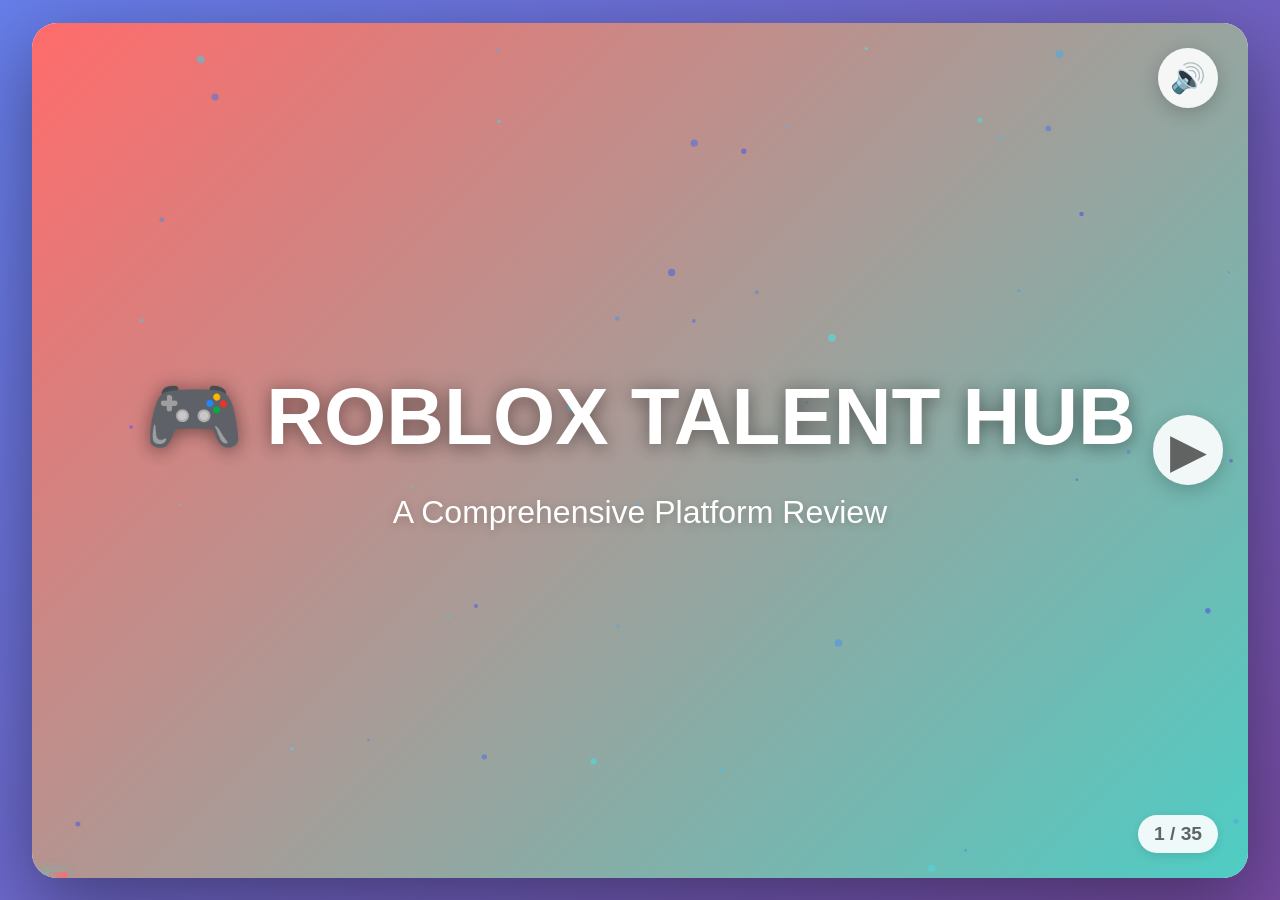
<file: roblox-talent-hub-review.html>
<!DOCTYPE html>
<html lang="en">
<head>
    <meta charset="UTF-8">
    <meta name="viewport" content="width=device-width, initial-scale=1.0">
    <title>Roblox Talent Hub Review - Animated</title>
    <style>
        * {
            margin: 0;
            padding: 0;
            box-sizing: border-box;
        }

        body {
            font-family: 'Arial', 'Segoe UI', sans-serif;
            background: linear-gradient(135deg, #667eea 0%, #764ba2 100%);
            overflow: hidden;
            height: 100vh;
            display: flex;
            justify-content: center;
            align-items: center;
        }

        .container {
            width: 95%;
            max-width: 1400px;
            height: 95vh;
            background: white;
            border-radius: 25px;
            box-shadow: 0 25px 80px rgba(0,0,0,0.4);
            position: relative;
            overflow: hidden;
        }

        .scene {
            position: absolute;
            width: 100%;
            height: 100%;
            display: flex;
            flex-direction: column;
            justify-content: center;
            align-items: center;
            padding: 60px;
            opacity: 0;
            transform: translateX(100%);
            transition: all 0.7s cubic-bezier(0.68, -0.55, 0.265, 1.55);
        }

        .scene.active {
            opacity: 1;
            transform: translateX(0);
            transition: all 0.7s cubic-bezier(0.68, -0.55, 0.265, 1.55);
        }

        .scene.exit-left {
            opacity: 0;
            transform: translateX(-100%) scale(0.8);
            transition: all 0.5s ease-in;
        }

        /* Particle system */
        .particles {
            position: absolute;
            width: 100%;
            height: 100%;
            pointer-events: none;
            overflow: hidden;
        }

        .particle {
            position: absolute;
            border-radius: 50%;
            animation: float 4s infinite ease-in-out;
        }

        @keyframes float {
            0%, 100% { transform: translateY(0) translateX(0) scale(1); opacity: 0.7; }
            50% { transform: translateY(-30px) translateX(20px) scale(1.2); opacity: 1; }
        }

        /* Intro Scene */
        .intro-scene {
            background: linear-gradient(135deg, #FF6B6B 0%, #4ECDC4 100%);
            overflow: hidden;
        }

        .logo {
            font-size: 5rem;
            font-weight: bold;
            color: white;
            text-shadow: 0 0 20px rgba(0,0,0,0.3), 0 5px 15px rgba(0,0,0,0.2);
            animation: logoEntry 1.5s cubic-bezier(0.68, -0.55, 0.265, 1.55);
            position: relative;
            z-index: 2;
        }

        @keyframes logoEntry {
            0% {
                transform: scale(0) rotate(-360deg);
                opacity: 0;
                filter: blur(30px);
            }
            60% {
                transform: scale(1.2) rotate(10deg);
            }
            100% {
                transform: scale(1) rotate(0deg);
                opacity: 1;
                filter: blur(0);
            }
        }

        .subtitle {
            font-size: 2rem;
            color: white;
            margin-top: 30px;
            animation: subtitleEntry 1s ease 0.5s both;
            text-shadow: 0 2px 10px rgba(0,0,0,0.2);
        }

        @keyframes subtitleEntry {
            0% {
                opacity: 0;
                transform: translateY(50px) scale(0.8);
                filter: blur(10px);
            }
            100% {
                opacity: 1;
                transform: translateY(0) scale(1);
                filter: blur(0);
            }
        }

        /* Bad Qualities Intro */
        .bad-qualities-intro {
            background: #000;
            position: relative;
            overflow: hidden;
        }

        .bad-text {
            font-size: 7rem;
            font-weight: 900;
            color: #ff0000;
            text-transform: uppercase;
            animation: badExplosion 1s cubic-bezier(0.68, -0.55, 0.265, 1.55);
            text-shadow:
                0 0 20px #ff0000,
                0 0 40px #ff0000,
                0 0 60px #ff0000,
                0 0 80px #ff0000,
                0 0 100px #ff0000;
            position: relative;
            z-index: 2;
        }

        @keyframes badExplosion {
            0% {
                transform: scale(0) rotate(-720deg);
                opacity: 0;
                filter: blur(50px);
                text-shadow: none;
            }
            50% {
                transform: scale(1.5) rotate(10deg);
                filter: blur(20px);
            }
            70% {
                transform: scale(0.9) rotate(-5deg);
            }
            100% {
                transform: scale(1) rotate(0deg);
                opacity: 1;
                filter: blur(0);
            }
        }

        .shockwave {
            position: absolute;
            width: 50px;
            height: 50px;
            border: 3px solid #ff0000;
            border-radius: 50%;
            top: 50%;
            left: 50%;
            transform: translate(-50%, -50%);
            animation: shockwaveExpand 1s ease-out;
        }

        @keyframes shockwaveExpand {
            0% {
                width: 50px;
                height: 50px;
                opacity: 1;
            }
            100% {
                width: 1000px;
                height: 1000px;
                opacity: 0;
            }
        }

        /* Content Scenes - Now with more variety */
        .content-scene {
            justify-content: flex-start;
            padding-top: 80px;
            /* Default background in case theme class is missing */
            background: linear-gradient(135deg, #667eea 0%, #764ba2 100%);
        }

        /* Different background themes for different types of issues */
        .scene.migration-theme {
            background: linear-gradient(135deg, #ff6b6b 0%, #feca57 100%) !important;
        }

        .scene.money-theme {
            background: linear-gradient(135deg, #1dd1a1 0%, #10ac84 100%) !important;
        }

        .scene.verification-theme {
            background: linear-gradient(135deg, #48dbfb 0%, #0abde3 100%) !important;
        }

        .scene.chat-theme {
            background: linear-gradient(135deg, #a29bfe 0%, #6c5ce7 100%) !important;
        }

        .scene.bug-theme {
            background: linear-gradient(135deg, #fd79a8 0%, #e84393 100%) !important;
        }

        .scene.search-theme {
            background: linear-gradient(135deg, #fdcb6e 0%, #e17055 100%) !important;
        }

        .scene.portfolio-theme {
            background: linear-gradient(135deg, #74b9ff 0%, #0984e3 100%) !important;
        }

        .scene.notification-theme {
            background: linear-gradient(135deg, #fab1a0 0%, #ff7675 100%) !important;
        }

        .scene.ui-theme {
            background: linear-gradient(135deg, #dfe6e9 0%, #b2bec3 100%) !important;
        }

        /* Better text contrast for UI theme */
        .scene.ui-theme .point-title,
        .scene.ui-theme .point-content,
        .scene.ui-theme .point-number {
            color: #2d3436;
        }

        .scene.ui-theme .point-content {
            background: rgba(255,255,255,0.4);
        }

        .point-number {
            position: absolute;
            top: 25px;
            left: 30px;
            font-size: 1.5rem;
            color: rgba(255,255,255,0.9);
            font-weight: bold;
            animation: numberPop 0.5s cubic-bezier(0.68, -0.55, 0.265, 1.55) 0.2s both;
            text-shadow: 0 2px 5px rgba(0,0,0,0.3);
        }

        @keyframes numberPop {
            0% {
                transform: scale(0) rotate(-180deg);
                opacity: 0;
            }
            100% {
                transform: scale(1) rotate(0deg);
                opacity: 1;
            }
        }

        .point-title {
            font-size: 2.8rem;
            color: white;
            margin-bottom: 40px;
            text-align: center;
            animation: titleSlide 0.8s cubic-bezier(0.68, -0.55, 0.265, 1.55);
            font-weight: bold;
            text-shadow: 0 3px 10px rgba(0,0,0,0.3);
            max-width: 90%;
        }

        @keyframes titleSlide {
            0% {
                opacity: 0;
                transform: translateY(-60px) scale(0.8);
                filter: blur(10px);
            }
            100% {
                opacity: 1;
                transform: translateY(0) scale(1);
                filter: blur(0);
            }
        }

        .point-content {
            font-size: 1.3rem;
            color: white;
            line-height: 2;
            max-width: 1000px;
            text-align: center;
            animation: contentFade 1s ease 0.4s both;
            text-shadow: 0 2px 8px rgba(0,0,0,0.2);
            background: rgba(0,0,0,0.15);
            padding: 30px 40px;
            border-radius: 20px;
            backdrop-filter: blur(10px);
        }

        @keyframes contentFade {
            0% {
                opacity: 0;
                transform: translateY(40px);
                filter: blur(5px);
            }
            100% {
                opacity: 1;
                transform: translateY(0);
                filter: blur(0);
            }
        }

        /* Animated Icons */
        .animated-icon {
            font-size: 6rem;
            margin-bottom: 30px;
            animation: iconSpin 1s cubic-bezier(0.68, -0.55, 0.265, 1.55);
            filter: drop-shadow(0 5px 15px rgba(0,0,0,0.3));
            position: relative;
            z-index: 2;
        }

        @keyframes iconSpin {
            0% {
                transform: scale(0) rotate(-360deg);
                opacity: 0;
                filter: blur(20px) drop-shadow(0 5px 15px rgba(0,0,0,0.3));
            }
            70% {
                transform: scale(1.2) rotate(10deg);
            }
            100% {
                transform: scale(1) rotate(0deg);
                opacity: 1;
                filter: blur(0) drop-shadow(0 5px 15px rgba(0,0,0,0.3));
            }
        }

        .icon-pulse {
            animation: iconSpin 1s cubic-bezier(0.68, -0.55, 0.265, 1.55), iconPulse 2s ease-in-out 1s infinite;
        }

        @keyframes iconPulse {
            0%, 100% { transform: scale(1); }
            50% { transform: scale(1.15); }
        }

        /* Special animated SVG icons */
        .svg-icon {
            width: 150px;
            height: 150px;
            margin-bottom: 30px;
        }

        /* Money falling animation */
        .money-icon {
            animation: moneyFall 2s ease-in-out infinite;
        }

        @keyframes moneyFall {
            0%, 100% { transform: translateY(0) rotate(0deg); }
            50% { transform: translateY(20px) rotate(180deg); }
        }

        /* Warning shake */
        .warning-shake {
            animation: warningShake 0.5s ease 1s infinite;
        }

        @keyframes warningShake {
            0%, 100% { transform: translateX(0); }
            25% { transform: translateX(-15px) rotate(-5deg); }
            75% { transform: translateX(15px) rotate(5deg); }
        }

        /* Bug crawl */
        .bug-crawl {
            animation: bugCrawl 3s ease-in-out infinite;
        }

        @keyframes bugCrawl {
            0%, 100% { transform: translateX(0) rotate(0deg); }
            25% { transform: translateX(-30px) rotate(-15deg); }
            50% { transform: translateX(0) rotate(0deg); }
            75% { transform: translateX(30px) rotate(15deg); }
        }

        /* Chat bubble animation */
        .chat-bubble {
            animation: chatBubble 2s ease-in-out infinite;
        }

        @keyframes chatBubble {
            0%, 100% { transform: scale(1) translateY(0); }
            50% { transform: scale(1.1) translateY(-10px); }
        }

        /* Broken glass effect */
        .broken-icon {
            animation: brokenShatter 1s ease;
        }

        @keyframes brokenShatter {
            0% {
                transform: scale(1) rotate(0deg);
                filter: blur(0) brightness(1);
            }
            50% {
                transform: scale(1.2) rotate(10deg);
                filter: blur(2px) brightness(1.5);
            }
            100% {
                transform: scale(1) rotate(0deg);
                filter: blur(0) brightness(1);
            }
        }

        /* Good Qualities Scene */
        .good-qualities-scene {
            background: linear-gradient(135deg, #00b894 0%, #00cec9 100%);
        }

        .good-text {
            font-size: 5rem;
            font-weight: bold;
            color: white;
            animation: goodEntry 1s cubic-bezier(0.68, -0.55, 0.265, 1.55);
            margin-bottom: 40px;
            text-shadow: 0 3px 15px rgba(0,0,0,0.2);
        }

        @keyframes goodEntry {
            0% {
                transform: scale(0) rotate(180deg);
                opacity: 0;
            }
            70% {
                transform: scale(1.1) rotate(-5deg);
            }
            100% {
                transform: scale(1) rotate(0deg);
                opacity: 1;
            }
        }

        /* Outro Scene */
        .outro-scene {
            background: linear-gradient(135deg, #0f2027 0%, #203a43 50%, #2c5364 100%);
            position: relative;
            overflow: hidden;
        }

        .star-icon {
            font-size: 8rem;
            animation: starTwinkle 2s ease-in-out infinite;
            filter: drop-shadow(0 0 20px gold);
        }

        @keyframes starTwinkle {
            0%, 100% {
                transform: scale(1) rotate(0deg);
                filter: drop-shadow(0 0 20px gold);
            }
            50% {
                transform: scale(1.2) rotate(180deg);
                filter: drop-shadow(0 0 40px gold);
            }
        }

        .reviewer-text {
            font-size: 2.5rem;
            color: #ecf0f1;
            margin-top: 30px;
            animation: fadeIn 1s ease;
            text-shadow: 0 2px 10px rgba(0,0,0,0.5);
        }

        @keyframes fadeIn {
            from { opacity: 0; transform: translateY(30px); }
            to { opacity: 1; transform: translateY(0); }
        }

        .reviewer-name {
            font-size: 4rem;
            font-weight: bold;
            color: #f39c12;
            margin-top: 15px;
            animation: nameGlow 2s ease-in-out infinite;
        }

        @keyframes nameGlow {
            0%, 100% {
                text-shadow:
                    0 0 10px #f39c12,
                    0 0 20px #f39c12,
                    0 0 30px #f39c12;
                transform: scale(1);
            }
            50% {
                text-shadow:
                    0 0 20px #f39c12,
                    0 0 40px #f39c12,
                    0 0 60px #f39c12,
                    0 0 80px #f39c12;
                transform: scale(1.05);
            }
        }

        /* Navigation Arrows */
        .nav-arrow {
            position: absolute;
            top: 50%;
            transform: translateY(-50%);
            font-size: 3rem;
            color: rgba(0,0,0,0.6);
            background: rgba(255,255,255,0.9);
            width: 70px;
            height: 70px;
            border-radius: 50%;
            display: flex;
            justify-content: center;
            align-items: center;
            cursor: pointer;
            transition: all 0.3s cubic-bezier(0.68, -0.55, 0.265, 1.55);
            z-index: 1000;
            user-select: none;
            box-shadow: 0 5px 20px rgba(0,0,0,0.2);
        }

        .nav-arrow:hover {
            background: rgba(255,255,255,1);
            color: rgba(0,0,0,0.9);
            transform: translateY(-50%) scale(1.15);
            box-shadow: 0 8px 30px rgba(0,0,0,0.3);
        }

        .nav-arrow:active {
            transform: translateY(-50%) scale(0.95);
        }

        .nav-arrow.left {
            left: 25px;
        }

        .nav-arrow.right {
            right: 25px;
        }

        .nav-arrow.hidden {
            opacity: 0;
            pointer-events: none;
            transform: translateY(-50%) scale(0.5);
        }

        /* Progress Bar */
        .progress-bar {
            position: absolute;
            bottom: 0;
            left: 0;
            height: 6px;
            background: linear-gradient(90deg, #4ECDC4 0%, #FF6B6B 100%);
            transition: width 0.5s cubic-bezier(0.68, -0.55, 0.265, 1.55);
            z-index: 1001;
            box-shadow: 0 -2px 10px rgba(78, 205, 196, 0.5);
        }

        .scene-counter {
            position: absolute;
            bottom: 25px;
            right: 30px;
            font-size: 1.2rem;
            color: rgba(0,0,0,0.6);
            font-weight: bold;
            z-index: 1000;
            background: rgba(255,255,255,0.9);
            padding: 8px 16px;
            border-radius: 20px;
            box-shadow: 0 3px 10px rgba(0,0,0,0.1);
        }

        /* Sound Button */
        .sound-btn {
            position: absolute;
            top: 25px;
            right: 30px;
            background: rgba(255,255,255,0.9);
            border: none;
            border-radius: 50%;
            width: 60px;
            height: 60px;
            font-size: 1.8rem;
            cursor: pointer;
            transition: all 0.3s cubic-bezier(0.68, -0.55, 0.265, 1.55);
            z-index: 1001;
            box-shadow: 0 5px 20px rgba(0,0,0,0.2);
        }

        .sound-btn:hover {
            background: rgba(255,255,255,1);
            transform: scale(1.1) rotate(15deg);
            box-shadow: 0 8px 30px rgba(0,0,0,0.3);
        }

        .sound-btn:active {
            transform: scale(0.9);
        }

        /* Canvas for particles */
        canvas {
            position: absolute;
            top: 0;
            left: 0;
            pointer-events: none;
            z-index: 1;
        }

        /* Responsive */
        @media (max-width: 768px) {
            .logo { font-size: 3rem; }
            .subtitle { font-size: 1.2rem; }
            .bad-text { font-size: 4rem; }
            .point-title { font-size: 1.8rem; }
            .point-content { font-size: 1rem; padding: 20px; }
            .animated-icon { font-size: 4rem; }
            .good-text { font-size: 3rem; }
            .reviewer-name { font-size: 2.5rem; }
        }
    </style>
</head>
<body>
    <div class="container">
        <!-- Progress Bar -->
        <div class="progress-bar" id="progressBar"></div>

        <!-- Scene Counter -->
        <div class="scene-counter" id="sceneCounter">1 / 34</div>

        <!-- Sound Button -->
        <button class="sound-btn" id="soundBtn" title="Toggle Sound">🔊</button>

        <!-- Navigation Arrows -->
        <div class="nav-arrow left hidden" id="leftArrow">◀</div>
        <div class="nav-arrow right" id="rightArrow">▶</div>

        <!-- Scene 0: Intro -->
        <div class="scene active intro-scene" data-scene="0">
            <canvas id="introCanvas"></canvas>
            <div class="logo">🎮 ROBLOX TALENT HUB</div>
            <div class="subtitle">A Comprehensive Platform Review</div>
        </div>

        <!-- Scene 1: Bad Qualities Intro -->
        <div class="scene bad-qualities-intro" data-scene="1">
            <div class="shockwave"></div>
            <div class="shockwave" style="animation-delay: 0.2s;"></div>
            <div class="shockwave" style="animation-delay: 0.4s;"></div>
            <div class="bad-text">BAD QUALITIES</div>
        </div>

        <!-- Scene 2: Forced Migration -->
        <div class="scene content-scene migration-theme" data-scene="2">
            <div class="point-number">Bad Quality #1</div>
            <div class="animated-icon icon-pulse warning-shake">⚠️</div>
            <div class="point-title">Forced Migration Disaster</div>
            <div class="point-content">
                On October 1, 2021, Roblox permanently locked the DevForum collaboration section and forced developers to migrate to Talent Hub before it was ready. Many developers begged Roblox to delay the migration, but were ignored. The platform had substantial limitations and users reported ZERO job offers after migration, compared to successfully finding work through the forum.
            </div>
        </div>

        <!-- Scene 3: Low Pay -->
        <div class="scene content-scene money-theme" data-scene="3">
            <div class="point-number">Bad Quality #2</div>
            <div class="animated-icon icon-pulse money-icon">💸</div>
            <div class="point-title">Exploitative Pay Rates</div>
            <div class="point-content">
                Job postings often offer less than minimum wage. Example: "Design an entire high-poly map for R$300" - that's just $3 USD! People confuse Robux with real money: 4,000 Robux might sound generous, but it's only $4. It's borderline illegal exploitation of developers.
            </div>
        </div>

        <!-- Scene 4: False Compensation -->
        <div class="scene content-scene money-theme" data-scene="4">
            <div class="point-number">Bad Quality #3</div>
            <div class="animated-icon icon-pulse">🤥</div>
            <div class="point-title">Lying About Payment</div>
            <div class="point-content">
                Job posts frequently lie about compensation. They'll advertise an exact price to attract applicants, then change the terms to "payment will be based on your work" once you apply. This bait-and-switch tactic wastes developers' time and creates distrust.
            </div>
        </div>

        <!-- Scene 5: Verification Misleading -->
        <div class="scene content-scene verification-theme" data-scene="5">
            <div class="point-number">Bad Quality #4</div>
            <div class="animated-icon icon-pulse">✅</div>
            <div class="point-title">Misleading "Verified" Badge</div>
            <div class="point-content">
                Roblox's Help page states that verified users are "users that Roblox knows and trusts" - but verification only checks age and identity, NOT skills or reliability! Anyone can get verified immediately after creating their account with zero experience. This gives users a false sense of security.
            </div>
        </div>

        <!-- Scene 6: Verification Scammers -->
        <div class="scene content-scene verification-theme" data-scene="6">
            <div class="point-number">Bad Quality #5</div>
            <div class="animated-icon icon-pulse">🚨</div>
            <div class="point-title">Scammers Exploit Verification</div>
            <div class="point-content">
                The verification system does NOTHING to prevent scamming. Scammers deliberately seek verification because the badge makes them appear more trustworthy to potential victims. The algorithm also keeps shoving verified posts down your throat even when you disable "ID Verified Only" filter.
            </div>
        </div>

        <!-- Scene 7: No Comments -->
        <div class="scene content-scene chat-theme" data-scene="7">
            <div class="point-number">Bad Quality #6</div>
            <div class="animated-icon icon-pulse chat-bubble">💬</div>
            <div class="point-title">No Comment System</div>
            <div class="point-content">
                Unlike DevForum's collaboration section, there's NO way to comment on posts. You can't ask questions publicly, can't verify if someone is trustworthy, and can't warn others about bad experiences. The lack of community feedback removes natural accountability and makes the platform feel cold and isolated.
            </div>
        </div>

        <!-- Scene 8: Broken Search -->
        <div class="scene content-scene search-theme" data-scene="8">
            <div class="point-number">Bad Quality #7</div>
            <div class="animated-icon icon-pulse broken-icon">🔍</div>
            <div class="point-title">Completely Broken Search</div>
            <div class="point-content">
                The search system is fundamentally broken. Filter by tags for specific skills? Half the time results don't match. The search prioritizes popular posts regardless of relevance to your criteria. Meanwhile, DevForum's search works perfectly fine. Why can't Talent Hub get this basic feature right?
            </div>
        </div>

        <!-- Scene 9: 404/504 Errors -->
        <div class="scene content-scene bug-theme" data-scene="9">
            <div class="point-number">Bad Quality #8</div>
            <div class="animated-icon icon-pulse bug-crawl">🐛</div>
            <div class="point-title">Constant 404/504 Errors</div>
            <div class="point-content">
                Try loading a job post, application, or creator profile? Good luck! You'll frequently get 404 or 504 errors. Sometimes refreshing helps. Sometimes it doesn't. It's 2025 and basic page loading is still broken on a professional networking platform.
            </div>
        </div>

        <!-- Scene 10: "Not Qualified" Error -->
        <div class="scene content-scene bug-theme" data-scene="10">
            <div class="point-number">Bad Quality #9</div>
            <div class="animated-icon icon-pulse warning-shake">⛔</div>
            <div class="point-title">"You Are Not Qualified" Block</div>
            <div class="point-content">
                Worst case scenario: you try to open Talent Hub and get hit with "You are not qualified" error, blocking ALL access to the site. Not to a specific job - to the ENTIRE platform. This error can appear randomly and lock you out of your professional networking tool.
            </div>
        </div>

        <!-- Scene 11: Can't Open Chats -->
        <div class="scene content-scene bug-theme" data-scene="11">
            <div class="point-number">Bad Quality #10</div>
            <div class="animated-icon icon-pulse">🔒</div>
            <div class="point-title">Chats Won't Open</div>
            <div class="point-content">
                Users report that when they try to open chats in the inbox, they can't access them on the first try. You need to refresh the page multiple times until the chat finally opens. Sometimes it takes 5, 10, or more refreshes. Imagine trying to conduct professional business like this!
            </div>
        </div>

        <!-- Scene 12: Messages Vanish -->
        <div class="scene content-scene bug-theme" data-scene="12">
            <div class="point-number">Bad Quality #11</div>
            <div class="animated-icon icon-pulse">👻</div>
            <div class="point-title">Messages Disappear Forever</div>
            <div class="point-content">
                You type a message and hit send. It appears briefly... then VANISHES. Refresh the page? Gone forever. This makes it impossible for job creators to communicate with applicants. Your carefully written professional messages just disappear into the void.
            </div>
        </div>

        <!-- Scene 13: Mobile Can't View Messages -->
        <div class="scene content-scene bug-theme" data-scene="13">
            <div class="point-number">Bad Quality #12</div>
            <div class="animated-icon icon-pulse">📱</div>
            <div class="point-title">Mobile Browsers Are Useless</div>
            <div class="point-content">
                On mobile browsers, you can navigate to applications but you CANNOT view any messages or conversation history associated with them. The messaging feature is completely non-functional on mobile. In 2025, this is inexcusable for a professional platform.
            </div>
        </div>

        <!-- Scene 14: "Messaging Unavailable" -->
        <div class="scene content-scene bug-theme" data-scene="14">
            <div class="point-number">Bad Quality #13</div>
            <div class="animated-icon icon-pulse broken-icon">⚡</div>
            <div class="point-title">Random "Messaging Unavailable"</div>
            <div class="point-content">
                The system randomly shows "Messaging unavailable" even for people who were chatting with you before. New messages come in but the error doesn't go away. You're locked out of conversations with no explanation or way to fix it.
            </div>
        </div>

        <!-- Scene 15: Blank Conversations -->
        <div class="scene content-scene bug-theme" data-scene="15">
            <div class="point-number">Bad Quality #14</div>
            <div class="animated-icon icon-pulse">📄</div>
            <div class="point-title">Blank Conversation Screens</div>
            <div class="point-content">
                Sometimes conversations show up in your inbox - you can see you have a conversation - but when you click it, the screen is completely blank. You know messages exist. You just can't see them. It's like trying to read invisible ink.
            </div>
        </div>

        <!-- Scene 16: Can't Message Anyone -->
        <div class="scene content-scene bug-theme" data-scene="16">
            <div class="point-number">Bad Quality #15</div>
            <div class="animated-icon icon-pulse warning-shake">🚫</div>
            <div class="point-title">Completely Locked Out of Messaging</div>
            <div class="point-content">
                Worst case scenario: some users can't send messages to ANYONE they applied to. Not just one person. Everyone. You apply to jobs but can never communicate with potential employers. The entire platform becomes useless.
            </div>
        </div>

        <!-- Scene 17: Chat Filter Professional Info -->
        <div class="scene content-scene bug-theme" data-scene="17">
            <div class="point-number">Bad Quality #16</div>
            <div class="animated-icon icon-pulse">🔇</div>
            <div class="point-title">Chat Filter Blocks Job Info</div>
            <div class="point-content">
                The same chat filter from Roblox games censors PROFESSIONAL information. Basic job-related terms get filtered out, making it impossible to communicate with clients or employers. Words that aren't offensive get censored in a business setting. DevForum doesn't have this issue.
            </div>
        </div>

        <!-- Scene 18: Can't Share Discord -->
        <div class="scene content-scene bug-theme" data-scene="18">
            <div class="point-number">Bad Quality #17</div>
            <div class="animated-icon icon-pulse broken-icon">💔</div>
            <div class="point-title">Can't Exchange Contact Info</div>
            <div class="point-content">
                You literally CANNOT exchange Discord usernames, email addresses, or other contact info. This is devastating because Discord is the standard communication platform for Roblox developers. The filter forces you to use third-party platforms, then punishes you for trying to mention them!
            </div>
        </div>

        <!-- Scene 19: Rejection Without Offer Emails -->
        <div class="scene content-scene notification-theme" data-scene="19">
            <div class="point-number">Bad Quality #18</div>
            <div class="animated-icon icon-pulse">📧</div>
            <div class="point-title">Rejection Emails Without Offers</div>
            <div class="point-content">
                You get an email: "Sorry, you weren't selected for this job." Wait, what job? You never received an email about the original job offer! You discover missed opportunities only AFTER being rejected. You never had a chance to respond.
            </div>
        </div>

        <!-- Scene 20: Notification Emails Don't Send -->
        <div class="scene content-scene notification-theme" data-scene="20">
            <div class="point-number">Bad Quality #19</div>
            <div class="animated-icon icon-pulse">📭</div>
            <div class="point-title">Notification Emails Don't Send</div>
            <div class="point-content">
                Even with properly configured notification settings, emails just DON'T send. Candidates think recruiters haven't responded when they actually have. One manager thought their post had no responses for DAYS, only to discover 40+ applications hidden in the broken inbox.
            </div>
        </div>

        <!-- Scene 21: No Portfolio Customization -->
        <div class="scene content-scene portfolio-theme" data-scene="21">
            <div class="point-number">Bad Quality #20</div>
            <div class="animated-icon icon-pulse">🎨</div>
            <div class="point-title">Zero Portfolio Customization</div>
            <div class="point-content">
                The base layout is identical across ALL creator pages. No customization options. Every portfolio looks exactly the same. This is so limiting that developers created external tools like "Bloxfolio" just to have proper portfolio customization!
            </div>
        </div>

        <!-- Scene 22: Image Sizing Locked -->
        <div class="scene content-scene portfolio-theme" data-scene="22">
            <div class="point-number">Bad Quality #21</div>
            <div class="animated-icon icon-pulse">🔲</div>
            <div class="point-title">Images Locked to Squares</div>
            <div class="point-content">
                You CANNOT control image sizing - everything is locked into a square shape. This destroys wide thumbnails, UI designs, and any rectangular work. Developers with 16:9 showcase images are forced to crop them into awkward squares that ruin the composition.
            </div>
        </div>

        <!-- Scene 23: 300 Character Limit -->
        <div class="scene content-scene portfolio-theme" data-scene="23">
            <div class="point-number">Bad Quality #22</div>
            <div class="animated-icon icon-pulse">✂️</div>
            <div class="point-title">300 Characters vs 5,000</div>
            <div class="point-content">
                Each experience description has a 300-character limit. DevForum allowed 5,000 characters! You can't properly describe your work, explain your role, or detail technical challenges. Professional portfolios require context - 300 characters is barely a tweet.
            </div>
        </div>

        <!-- Scene 24: Only 10 Experiences -->
        <div class="scene content-scene portfolio-theme" data-scene="24">
            <div class="point-number">Bad Quality #23</div>
            <div class="animated-icon icon-pulse">🔟</div>
            <div class="point-title">Only 10 Experiences Allowed</div>
            <div class="point-content">
                You can only showcase 10 experiences total on your portfolio. Many experienced developers have dozens or hundreds of projects. Being forced to pick only 10 severely limits your ability to demonstrate the breadth of your skills and experience.
            </div>
        </div>

        <!-- Scene 25: No Videos/Audio/Documents -->
        <div class="scene content-scene portfolio-theme" data-scene="25">
            <div class="point-number">Bad Quality #24</div>
            <div class="animated-icon icon-pulse">🎬</div>
            <div class="point-title">No Videos, Audio, or Documents</div>
            <div class="point-content">
                You can't upload videos, audio files, or documents. This is DEVASTATING for animators who need to show movement, UI designers demonstrating interactions, scripters showing game mechanics, and music producers showcasing their work. Static images don't cut it.
            </div>
        </div>

        <!-- Scene 26: Image Moderation False Warnings -->
        <div class="scene content-scene bug-theme" data-scene="26">
            <div class="point-number">Bad Quality #25</div>
            <div class="animated-icon icon-pulse warning-shake">⚠️</div>
            <div class="point-title">Image Moderation False Warnings</div>
            <div class="point-content">
                Image moderation is ABSOLUTELY THE WORST. Users get false warnings every 2 weeks on average. Professional portfolio images - UI mockups, game screenshots, 3D models - flagged as inappropriate for no reason. Your account gets strikes for legitimate work.
            </div>
        </div>

        <!-- Scene 27: Images Stuck in Moderation -->
        <div class="scene content-scene bug-theme" data-scene="27">
            <div class="point-number">Bad Quality #26</div>
            <div class="animated-icon icon-pulse">⏳</div>
            <div class="point-title">Images Stuck for 180+ Days</div>
            <div class="point-content">
                Images get stuck in "Pending Moderation" for MONTHS. Some posts have been stuck for over 180 days! Every attempt to post images gets stuck indefinitely, making it impossible to create or update your portfolio. Your professional presence is frozen.
            </div>
        </div>

        <!-- Scene 28: No Bulk Messaging -->
        <div class="scene content-scene ui-theme" data-scene="28">
            <div class="point-number">Bad Quality #27</div>
            <div class="animated-icon icon-pulse">📨</div>
            <div class="point-title">No Bulk Messaging</div>
            <div class="point-content">
                Unlike every other modern job platform, there's NO way to send messages to multiple applicants at once. You must message each person individually. With 20+ candidates? That's 20+ copy-paste operations. It's tedious, time-consuming, and unprofessional.
            </div>
        </div>

        <!-- Scene 29: Poor Mobile UI -->
        <div class="scene content-scene ui-theme" data-scene="29">
            <div class="point-number">Bad Quality #28</div>
            <div class="animated-icon icon-pulse">📱</div>
            <div class="point-title">Hostile Mobile UI</div>
            <div class="point-content">
                The mobile UI is poorly designed and user-hostile. The message interface has a terrible ratio of used to unused space - cramped where it matters, wasteful everywhere else. Navigating through responses is difficult and uncomfortable.
            </div>
        </div>

        <!-- Scene 30: Can't Add Group Games -->
        <div class="scene content-scene ui-theme" data-scene="30">
            <div class="point-number">Bad Quality #29</div>
            <div class="animated-icon icon-pulse">🏢</div>
            <div class="point-title">Can't Add Group Games</div>
            <div class="point-content">
                Developers can't add games they've worked on from a group to their profile unless their account owns the group. Error: "Failure to Add Experience. Ensure that the Experience ID is valid." The only workaround? Hope the owner cooperates and adds games to the group's creator page first.
            </div>
        </div>

        <!-- Scene 31: No Block/Mute -->
        <div class="scene content-scene ui-theme" data-scene="31">
            <div class="point-number">Bad Quality #30</div>
            <div class="animated-icon icon-pulse">🚫</div>
            <div class="point-title">No Block or Mute Feature</div>
            <div class="point-content">
                There's NO way to block or mute someone in your inbox. The only workarounds? Report them (might not work) or disable ALL notifications. Blocking users on main Roblox doesn't affect Talent Hub. This basic safety feature has been standard on social platforms since 2005!
            </div>
        </div>

        <!-- Scene 32: Can't Contact Without Active Post -->
        <div class="scene content-scene ui-theme" data-scene="32">
            <div class="point-number">Bad Quality #31</div>
            <div class="animated-icon icon-pulse">🔗</div>
            <div class="point-title">Can't Contact Inactive Creators</div>
            <div class="point-content">
                You CANNOT contact or reach out to creators unless they currently have an active job posting live on the platform. This is frustrating given the moderation queue delays and the fact that the best talent often isn't actively posting. Professional networking is impossible.
            </div>
        </div>

        <!-- Scene 33: Good Qualities -->
        <div class="scene good-qualities-scene" data-scene="33">
            <div class="animated-icon icon-pulse">✨</div>
            <div class="good-text">Good Qualities</div>
            <div class="point-content">
                Despite all these issues, the underlying idea of a dedicated platform for Roblox developers is genuinely valuable. Some people HAVE successfully found work through the platform. The compensation filter feature (when it works) is useful. When everything works as intended, it provides a centralized place for Roblox-specific opportunities that might not exist elsewhere.
            </div>
        </div>

        <!-- Scene 34: Outro -->
        <div class="scene outro-scene" data-scene="34">
            <canvas id="outroCanvas"></canvas>
            <div class="animated-icon star-icon">⭐</div>
            <div class="reviewer-text">Reviewed by</div>
            <div class="reviewer-name">grandpasgettingold</div>
        </div>
    </div>

    <script>
        // Scene management
        let currentScene = 0;
        const scenes = document.querySelectorAll('.scene');
        const totalScenes = scenes.length;
        const leftArrow = document.getElementById('leftArrow');
        const rightArrow = document.getElementById('rightArrow');
        const progressBar = document.getElementById('progressBar');
        const sceneCounter = document.getElementById('sceneCounter');
        const soundBtn = document.getElementById('soundBtn');

        let soundEnabled = true;
        let audioContext = null;
        let outroJinglePlayed = false;

        // Particle system for intro
        const introCanvas = document.getElementById('introCanvas');
        const introCtx = introCanvas.getContext('2d');
        const particles = [];

        function initIntroCanvas() {
            introCanvas.width = window.innerWidth;
            introCanvas.height = window.innerHeight;

            for (let i = 0; i < 50; i++) {
                particles.push({
                    x: Math.random() * introCanvas.width,
                    y: Math.random() * introCanvas.height,
                    radius: Math.random() * 3 + 1,
                    speedX: Math.random() * 2 - 1,
                    speedY: Math.random() * 2 - 1,
                    color: `hsla(${Math.random() * 60 + 180}, 70%, 60%, 0.6)`
                });
            }
        }

        function animateIntroParticles() {
            if (currentScene !== 0) return;

            introCtx.clearRect(0, 0, introCanvas.width, introCanvas.height);

            particles.forEach(particle => {
                particle.x += particle.speedX;
                particle.y += particle.speedY;

                if (particle.x < 0 || particle.x > introCanvas.width) particle.speedX *= -1;
                if (particle.y < 0 || particle.y > introCanvas.height) particle.speedY *= -1;

                introCtx.beginPath();
                introCtx.arc(particle.x, particle.y, particle.radius, 0, Math.PI * 2);
                introCtx.fillStyle = particle.color;
                introCtx.fill();
            });

            requestAnimationFrame(animateIntroParticles);
        }

        // Particle system for outro
        const outroCanvas = document.getElementById('outroCanvas');
        const outroCtx = outroCanvas.getContext('2d');
        const stars = [];

        function initOutroCanvas() {
            outroCanvas.width = window.innerWidth;
            outroCanvas.height = window.innerHeight;

            for (let i = 0; i < 100; i++) {
                stars.push({
                    x: Math.random() * outroCanvas.width,
                    y: Math.random() * outroCanvas.height,
                    radius: Math.random() * 2,
                    alpha: Math.random(),
                    fadeSpeed: Math.random() * 0.02 + 0.01
                });
            }
        }

        function animateOutroStars() {
            if (currentScene !== totalScenes - 1) return;

            outroCtx.clearRect(0, 0, outroCanvas.width, outroCanvas.height);

            stars.forEach(star => {
                star.alpha += star.fadeSpeed;
                if (star.alpha >= 1 || star.alpha <= 0) star.fadeSpeed *= -1;

                outroCtx.beginPath();
                outroCtx.arc(star.x, star.y, star.radius, 0, Math.PI * 2);
                outroCtx.fillStyle = `rgba(255, 215, 0, ${star.alpha})`;
                outroCtx.fill();
            });

            requestAnimationFrame(animateOutroStars);
        }

        // Initialize Audio Context
        function initAudioContext() {
            if (!audioContext) {
                audioContext = new (window.AudioContext || window.webkitAudioContext)();
            }
        }

        // Play navigation sound
        function playNavigationSound() {
            if (!soundEnabled || !audioContext) return;

            const oscillator = audioContext.createOscillator();
            const gainNode = audioContext.createGain();

            oscillator.connect(gainNode);
            gainNode.connect(audioContext.destination);

            oscillator.frequency.value = 800;
            oscillator.type = 'sine';

            gainNode.gain.setValueAtTime(0.3, audioContext.currentTime);
            gainNode.gain.exponentialRampToValueAtTime(0.01, audioContext.currentTime + 0.15);

            oscillator.start(audioContext.currentTime);
            oscillator.stop(audioContext.currentTime + 0.15);
        }

        // Play outro jingle - More elaborate version
        function playOutroJingle() {
            if (!soundEnabled || !audioContext || outroJinglePlayed) return;
            outroJinglePlayed = true;

            const now = audioContext.currentTime;

            // Extended melody
            const melody = [
                { freq: 523.25, start: 0, duration: 0.25 },       // C5
                { freq: 659.25, start: 0.3, duration: 0.25 },     // E5
                { freq: 783.99, start: 0.6, duration: 0.25 },     // G5
                { freq: 1046.50, start: 0.9, duration: 0.4 },     // C6
                { freq: 987.77, start: 1.35, duration: 0.2 },     // B5
                { freq: 783.99, start: 1.6, duration: 0.2 },      // G5
                { freq: 659.25, start: 1.85, duration: 0.2 },     // E5
                { freq: 523.25, start: 2.1, duration: 0.5 }       // C5
            ];

            melody.forEach(note => {
                const oscillator = audioContext.createOscillator();
                const gainNode = audioContext.createGain();

                oscillator.connect(gainNode);
                gainNode.connect(audioContext.destination);

                oscillator.frequency.value = note.freq;
                oscillator.type = 'triangle';

                gainNode.gain.setValueAtTime(0, now + note.start);
                gainNode.gain.linearRampToValueAtTime(0.25, now + note.start + 0.02);
                gainNode.gain.exponentialRampToValueAtTime(0.01, now + note.start + note.duration);

                oscillator.start(now + note.start);
                oscillator.stop(now + note.start + note.duration);
            });

            // Bass harmony
            const bass = [
                { freq: 130.81, start: 0, duration: 0.6 },        // C3
                { freq: 164.81, start: 0.6, duration: 0.6 },      // E3
                { freq: 196.00, start: 1.2, duration: 0.6 },      // G3
                { freq: 130.81, start: 1.8, duration: 0.8 }       // C3
            ];

            bass.forEach(note => {
                const oscillator = audioContext.createOscillator();
                const gainNode = audioContext.createGain();

                oscillator.connect(gainNode);
                gainNode.connect(audioContext.destination);

                oscillator.frequency.value = note.freq;
                oscillator.type = 'sawtooth';

                gainNode.gain.setValueAtTime(0.18, now + note.start);
                gainNode.gain.exponentialRampToValueAtTime(0.01, now + note.start + note.duration);

                oscillator.start(now + note.start);
                oscillator.stop(now + note.start + note.duration);
            });

            // Chord stabs
            const chords = [
                { freqs: [523.25, 659.25, 783.99], start: 0.9 },     // C major
                { freqs: [523.25, 659.25, 783.99], start: 2.1 }      // C major
            ];

            chords.forEach(chord => {
                chord.freqs.forEach(freq => {
                    const oscillator = audioContext.createOscillator();
                    const gainNode = audioContext.createGain();

                    oscillator.connect(gainNode);
                    gainNode.connect(audioContext.destination);

                    oscillator.frequency.value = freq;
                    oscillator.type = 'square';

                    gainNode.gain.setValueAtTime(0.1, now + chord.start);
                    gainNode.gain.exponentialRampToValueAtTime(0.01, now + chord.start + 0.3);

                    oscillator.start(now + chord.start);
                    oscillator.stop(now + chord.start + 0.3);
                });
            });
        }

        function updateScene() {
            scenes.forEach((scene, index) => {
                if (index === currentScene) {
                    scene.classList.add('active');
                    scene.classList.remove('exit-left');
                } else if (index < currentScene) {
                    scene.classList.remove('active');
                    scene.classList.add('exit-left');
                } else {
                    scene.classList.remove('active');
                    scene.classList.remove('exit-left');
                }
            });

            // Update navigation
            leftArrow.classList.toggle('hidden', currentScene === 0);
            rightArrow.classList.toggle('hidden', currentScene === totalScenes - 1);

            // Update progress bar
            const progress = ((currentScene + 1) / totalScenes) * 100;
            progressBar.style.width = progress + '%';

            // Update counter
            sceneCounter.textContent = `${currentScene + 1} / ${totalScenes}`;

            // Canvas animations
            if (currentScene === 0) {
                animateIntroParticles();
            } else if (currentScene === totalScenes - 1) {
                animateOutroStars();
                setTimeout(() => playOutroJingle(), 500);
            }
        }

        function nextScene() {
            if (currentScene < totalScenes - 1) {
                initAudioContext();
                playNavigationSound();
                currentScene++;
                updateScene();
            }
        }

        function previousScene() {
            if (currentScene > 0) {
                initAudioContext();
                playNavigationSound();
                currentScene--;
                outroJinglePlayed = false;
                updateScene();
            }
        }

        // Event listeners
        leftArrow.addEventListener('click', previousScene);
        rightArrow.addEventListener('click', nextScene);

        // Keyboard navigation
        document.addEventListener('keydown', (e) => {
            if (e.key === 'ArrowRight' || e.key === ' ') {
                e.preventDefault();
                nextScene();
            } else if (e.key === 'ArrowLeft') {
                previousScene();
            }
        });

        // Sound toggle
        soundBtn.addEventListener('click', () => {
            soundEnabled = !soundEnabled;
            soundBtn.textContent = soundEnabled ? '🔊' : '🔇';
            if (soundEnabled) {
                initAudioContext();
            }
        });

        // Touch/swipe support
        let touchStartX = 0;
        let touchEndX = 0;

        document.addEventListener('touchstart', (e) => {
            touchStartX = e.changedTouches[0].screenX;
        });

        document.addEventListener('touchend', (e) => {
            touchEndX = e.changedTouches[0].screenX;
            const diff = touchStartX - touchEndX;

            if (Math.abs(diff) > 50) {
                if (diff > 0) {
                    nextScene();
                } else {
                    previousScene();
                }
            }
        });

        // Initialize
        window.addEventListener('load', () => {
            initAudioContext();
            initIntroCanvas();
            initOutroCanvas();
            updateScene();
        });

        // Handle resize
        window.addEventListener('resize', () => {
            initIntroCanvas();
            initOutroCanvas();
        });
    </script>
</body>
</html>
</file>
